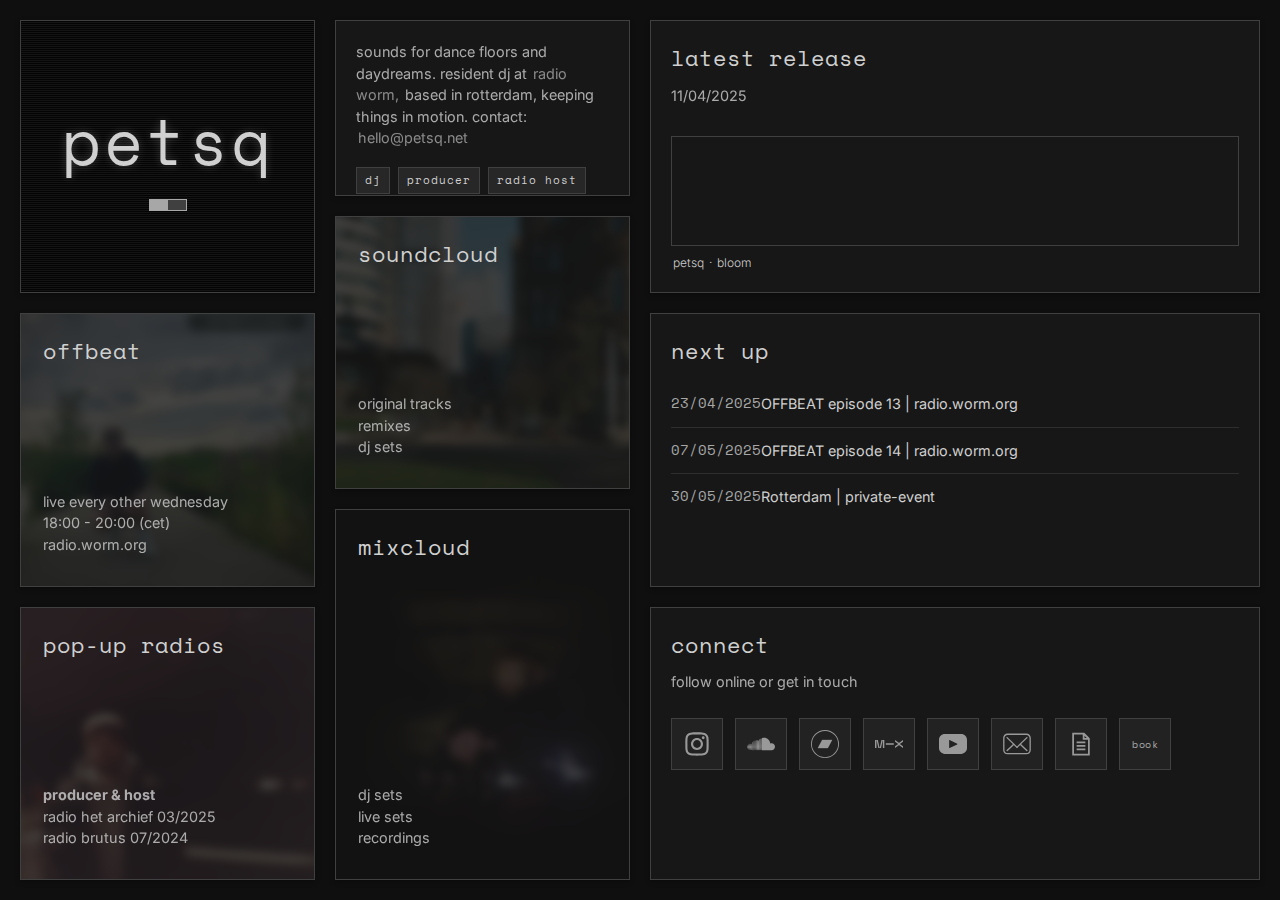
<file: index.html>
<!DOCTYPE html>
<html lang="en">
<head>
    <meta charset="UTF-8">
    <meta name="viewport" content="width=device-width, initial-scale=1.0">
    <title>petsq.net - dj and electronic music producer</title>
    <meta name="description" content="Writing and mixing house with electronica in Rotterdam.">
    <link rel="icon" href="/assets/icons/favicon.ico">
    
    <!-- Open Graph / Facebook -->
    <meta property="og:type" content="website">
    <meta property="og:title" content="petsq.net">
    <meta property="og:description" content="Writing and mixing house with electronica in Rotterdam.">
    <meta property="og:image" content="/assets/icons/og-image.jpg">
    <meta property="og:image:width" content="1200">
    <meta property="og:image:height" content="630">
    
    <!-- Twitter -->
    <meta name="twitter:card" content="summary_large_image">
    <meta name="twitter:title" content="petsq.net">
    <meta name="twitter:description" content="Writing and mixing house with electronica in Rotterdam.">
    <meta name="twitter:image" content="/assets/icons/og-image.jpg">
    
    <!-- Google Fonts -->
    <link rel="preconnect" href="https://fonts.googleapis.com">
    <link rel="preconnect" href="https://fonts.gstatic.com" crossorigin>
    <link href="https://fonts.googleapis.com/css2?family=Inter:wght@300;400;500;600;700&family=Space+Mono:wght@400;700&display=swap" rel="stylesheet">
    <link rel="stylesheet" href="styles.css">

</head>

<body>
    <div class="container">
        <main class="bento-grid">
            <!-- Matrix-style Avatar/Logo Section -->
            <div class="bento-item avatar">
                <div class="card-content">
                    <h1 class="logo">petsq</h1>
                </div>
            </div>
            
            <!-- Profile Info -->
            <div class="bento-item profile-info">
                <div class="card-content">
                    <p>sounds for dance floors and daydreams. resident dj at <a href="https://radio.worm.org/" target="_blank">radio worm,</a> based in rotterdam, keeping things in motion. contact: <a href="mailto:hello@petsq.net" target="_blank">hello@petsq.net</a></p>
                    <div class="genre-tags-container">
                        <span class="genre-tag">dj</span>
                        <span class="genre-tag">producer</span>
                        <span class="genre-tag">radio host</span>
                    </div>
                </div>
            </div>
            
            <!-- Focus Song - Large featured embed -->
            <div class="bento-item focus-song">
                <div class="card-content">
                    <h2>latest release</h2>
                    <p>11/04/2025</p>
                    <div class="embed-container soundcloud-container">
                        <iframe width="100%" height="166" scrolling="no" frameborder="no" allow="autoplay" src="https://w.soundcloud.com/player/?url=https%3A//api.soundcloud.com/tracks/2076300448&color=%23424931&auto_play=false&hide_related=false&show_comments=true&show_user=true&show_reposts=false&show_teaser=true"></iframe>
                    </div>
                    <div class="soundcloud-info">
                        <a href="https://soundcloud.com/petsq010" title="petsq" target="_blank">petsq</a> · 
                        <a href="https://soundcloud.com/petsq010/bloom" title="bloom" target="_blank">bloom</a>
                    </div>
                </div>
            </div>
            
            <!-- OFFBEAT Archive -->
            <div class="bento-item offbeat">
                <a href="https://offbeat.petsq.net" target="_blank" class="bento-item-link">
                    <img src="/assets/icons/petsq-worm.png" alt="OFFBEAT" class="card-bg">
                    <div class="card-content">
                        <h2>OFFBEAT</h2>
                        <p>live every other wednesday<br>
                            18:00 - 20:00 (cet)<br>
                            radio.worm.org</p>
                        <span class="action-link">archive</span>
                    </div>
                </a>
            </div>
            
            <!-- Releases -->
            <div class="bento-item releases">
                <a href="https://soundcloud.com/petsq010/tracks/" target="_blank" class="bento-item-link">
                    <img src="/assets/icons/bloom-cover.jpg" alt="Releases" class="card-bg">
                    <div class="card-content">
                        <h2>soundcloud</h2>
                        <p>original tracks<br>
                            remixes<br>
                            dj sets</p>
                        <span class="action-link">tracks</span>
                    </div>
                </a>
            </div>
            
            <!-- DJ Sets -->
            <div class="bento-item dj-sets">
                <a href="https://www.mixcloud.com/petsq/" target="_blank" class="bento-item-link">
                    <img src="/assets/icons/2112.jpg" alt="DJ Sets" class="card-bg">
                    <div class="card-content">
                        <h2>mixcloud</h2>
                        <p>dj sets<br>
                        live sets<br>
                        recordings
                        </p>
                        <span class="action-link">mixes</span>
                    </div>
                </a>
            </div>
            
            <!-- Remixes -->
            <div class="bento-item remixes">
                <a href="https://www.youtube.com/playlist?list=PL8cNUKJLYScKJUqZBc38BEskuODaslV9q" target="_blank" class="bento-item-link">
                    <img src="/assets/icons/archief.jpg" alt="radios" class="card-bg">
                    <div class="card-content">
                        <h2>pop-up radios</h2>
                        <p><b>producer & host</b><br>
                            radio het archief 03/2025<br>
                        radio brutus 07/2024<br>
                        </p>
                        <span class="action-link">recordings</span>
                    </div>
                </a>
            </div>
            
            <!-- Upcoming Shows -->
            <div class="bento-item upcoming-shows">
                <div class="card-content">
                    <h2>Next Up</h2>
                    <div class="events-list">
                        <div class="event-item">
                            <div class="event-date">23/04/2025</div>
                            <div class="event-info">OFFBEAT episode 13 | radio.worm.org</div>
                        </div>
                        <div class="event-item">
                            <div class="event-date">07/05/2025</div>
                            <div class="event-info">OFFBEAT episode 14 | radio.worm.org</div>
                        </div>
                        <div class="event-item">
                            <div class="event-date">30/05/2025</div>
                            <div class="event-info">Rotterdam | private-event</div>
                        </div>
                    </div>
                </div>
            </div>
            
            <!-- Social Media -->
            <div class="bento-item social-media">
                <div class="card-content">
                    <h2>connect</h2>
                    <p>follow online or get in touch</p>
                    <div class="social-icons">
                        <a href="https://www.instagram.com/petsq010/" target="_blank" class="social-icon" title="Instagram">
                            <img src="/assets/icons/ig.svg" alt="Instagram" width="20" height="20" class="custom-icon">
                        </a>
                        <a href="https://soundcloud.com/petsq010/tracks" target="_blank" class="social-icon" title="SoundCloud">
                            <img src="/assets/icons/sc.svg" alt="SoundCloud" width="20" height="20" class="custom-icon">
                        </a>
                        <a href="https://petsq.bandcamp.com/" target="_blank" class="social-icon" title="Bandcamp">
                            <img src="/assets/icons/bc.svg" alt="Bandcamp" width="20" height="20" class="custom-icon">
                        </a>
                        <a href="https://www.mixcloud.com/petsq/" target="_blank" class="social-icon" title="Mixcloud">
                            <img src="/assets/icons/mc.svg" alt="Mixcloud" width="20" height="20" class="custom-icon">
                        </a>
                        <a href="https://www.youtube.com/@petsq010" target="_blank" class="social-icon" title="YouTube">
                            <img src="/assets/icons/yt.svg" alt="YouTube" width="20" height="20" class="custom-icon">
                        </a>
                        <a href="mailto:hello@petsq.net" class="social-icon" title="Email">
                            <img src="/assets/icons/mail.svg" alt="Email" width="20" height="20" class="custom-icon">
                        </a>
                        <a href="https://petsq.works/" class="social-icon" title="petsq.works" target="_blank">
                            <img src="/assets/icons/pw.svg" alt="Email" width="20" height="20" class="custom-icon">
                        </a>
                        <!-- Add this to your social-icons div in index.html -->
<a href="/book.html" class="social-icon" title="Book for event">
    <span class="book-text">book</span>
</a>
                    </div>
                </div>
            </div>
        </main>
    </div>

    <script src="script.js"></script>
    <script defer src="https://cdn.overtracking.com/t/tYLmliOh9LAbKAh6B/"></script>
    
</body>
</html>
</file>
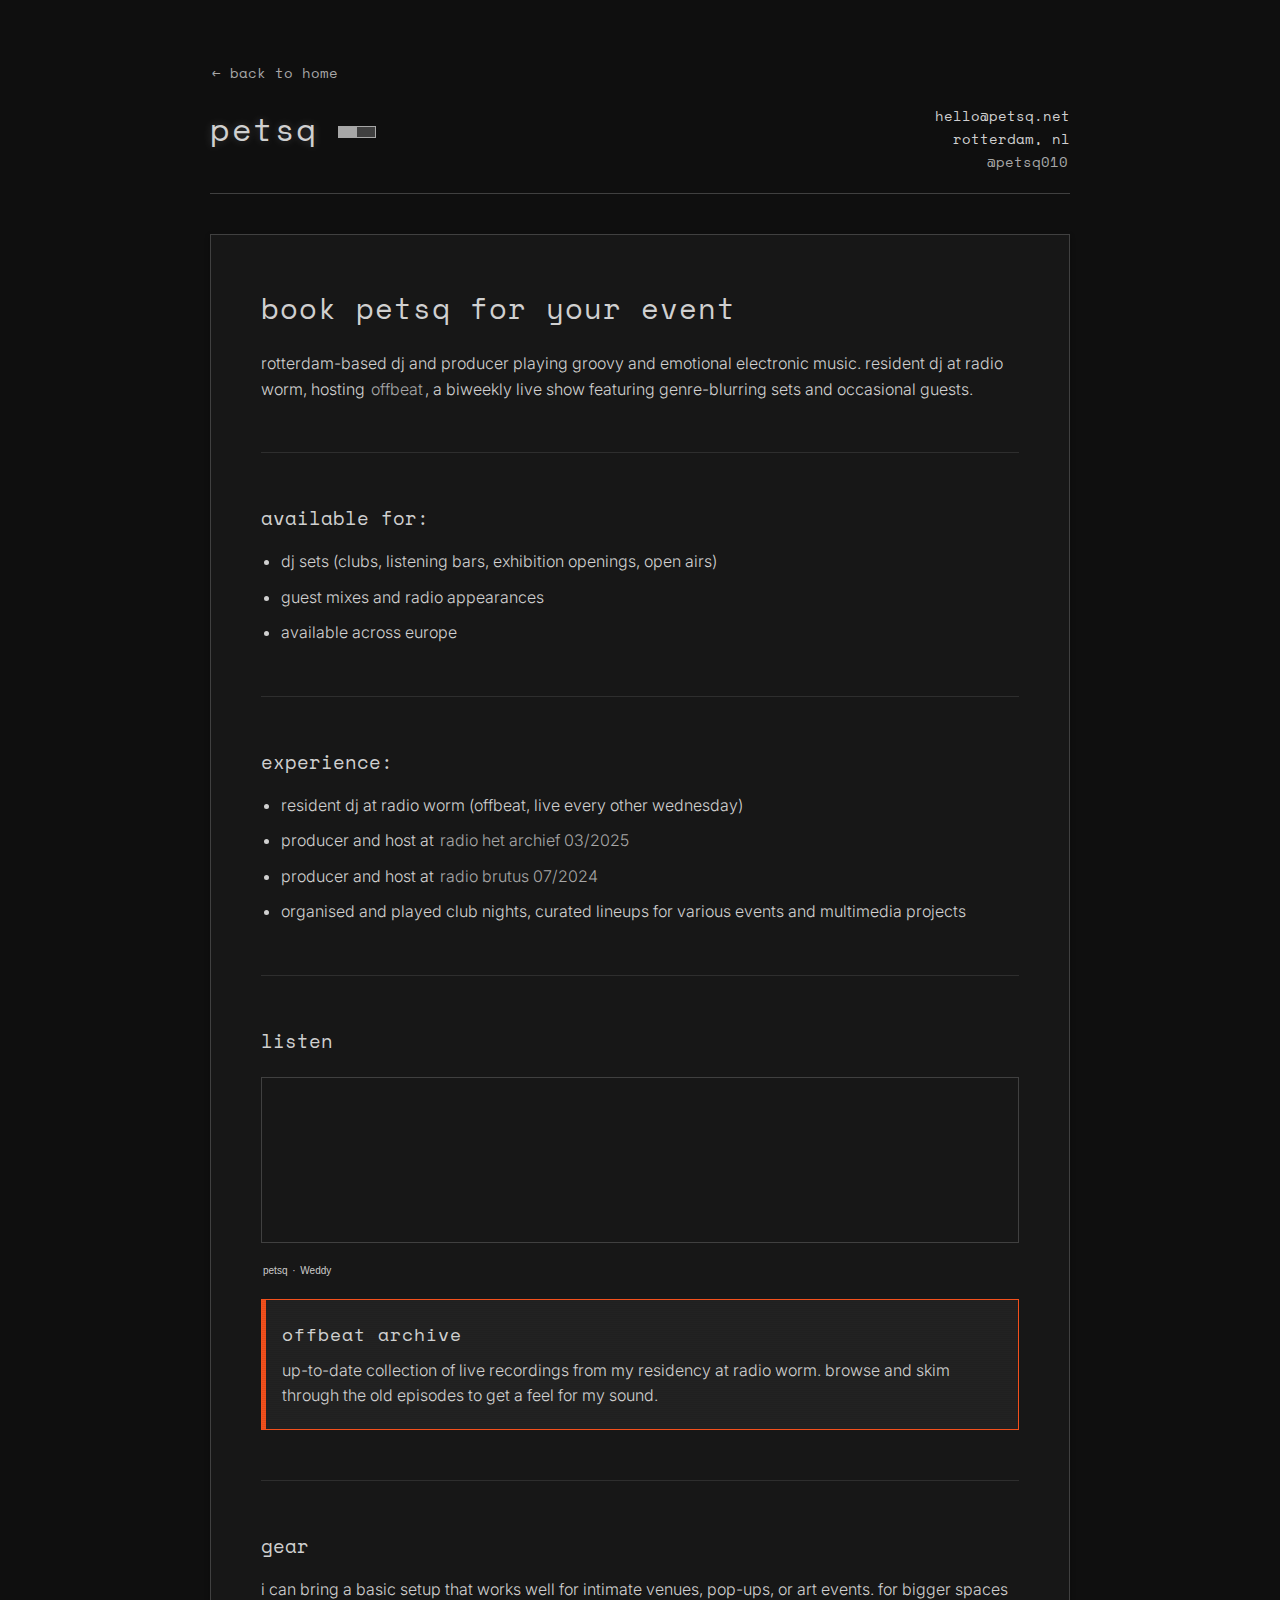
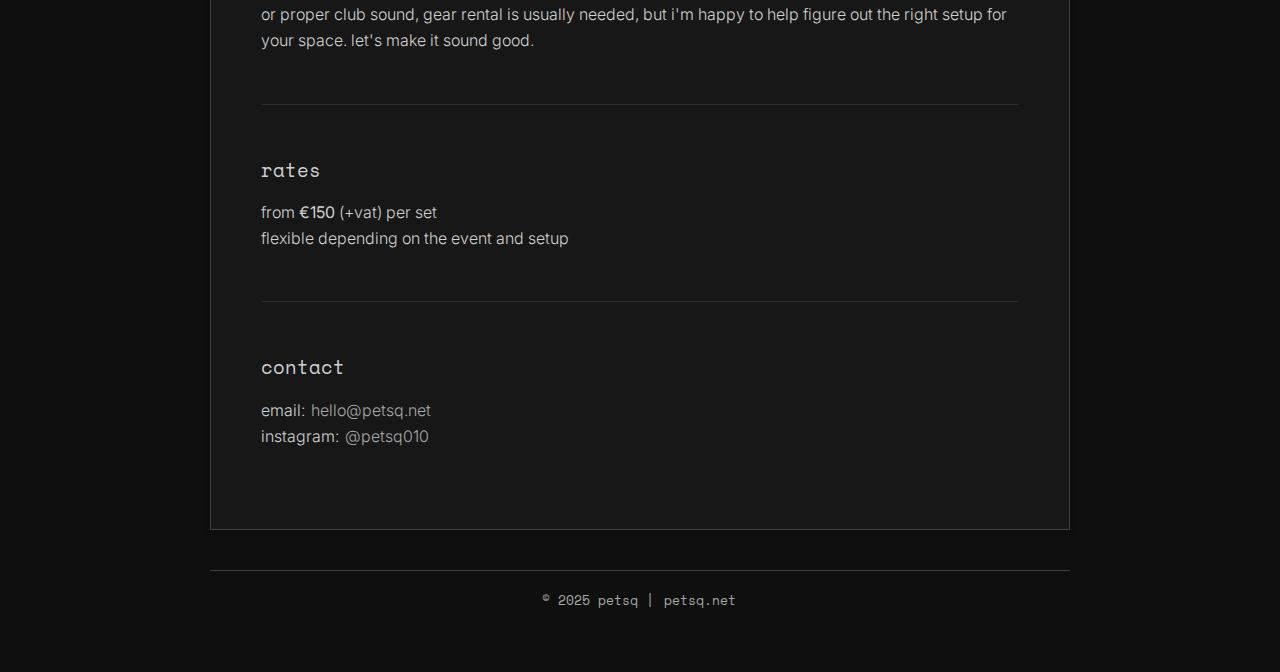
<file: book.html>
<!DOCTYPE html>
<html lang="en">
<head>
    <meta charset="UTF-8">
    <meta name="viewport" content="width=device-width, initial-scale=1.0">
    <title>Book petsq - DJ and electronic music producer</title>
    <meta name="description" content="Book petsq for your event - Rotterdam-based DJ and producer.">
    <link rel="icon" href="/assets/icons/favicon.ico">
    
    <!-- Open Graph / Facebook -->
    <meta property="og:type" content="website">
    <meta property="og:title" content="Book petsq">
    <meta property="og:description" content="Book petsq for your event - Rotterdam-based DJ and producer.">
    <meta property="og:image" content="/assets/icons/og-image.jpg">
    
    <!-- Twitter -->
    <meta name="twitter:card" content="summary_large_image">
    <meta name="twitter:title" content="Book petsq">
    <meta name="twitter:description" content="Book petsq for your event - Rotterdam-based DJ and producer.">
    <meta name="twitter:image" content="/assets/icons/og-image.jpg">
    
    <!-- Google Fonts -->
    <link rel="preconnect" href="https://fonts.googleapis.com">
    <link rel="preconnect" href="https://fonts.gstatic.com" crossorigin>
    <link href="https://fonts.googleapis.com/css2?family=Inter:wght@300;400;500;600;700&family=Space+Mono:wght@400;700&display=swap" rel="stylesheet">
    <style>
        /* ===== VARIABLES ===== */
        :root {
            /* Dark Theme (Default) */
            --bg-color: #0f0f0f;
            --text-color: #d0d0d0;
            --accent-color: #a7a7a7;
            --secondary-color: #404040;
            --card-bg: rgba(25, 25, 25, 0.8);
            --card-hover: rgba(35, 35, 35, 0.9);
            --gap: 20px;
            --border-radius: 0px;
            --cta-color: #ffffff;
            --card-padding: 20px;
            --section-spacing: 50px;
            --divider-color: rgba(255, 255, 255, 0.1);
        }

        /* Light Theme */
        [data-theme="light"] {
            --bg-color: #f0f0f0;
            --text-color: #202020;
            --accent-color: #505050;
            --secondary-color: #c0c0c0;
            --card-bg: rgba(230, 230, 230, 0.8);
            --card-hover: rgba(240, 240, 240, 0.9);
            --cta-color: #1D1D1D;
            --divider-color: rgba(0, 0, 0, 0.1);
        }

        /* ===== RESET & BASE STYLES ===== */
        * {
            margin: 0;
            padding: 0;
            box-sizing: border-box;
        }

        html {
            background-color: var(--bg-color);
            transition: background-color 0.3s ease;
        }

        body {
            background-color: var(--bg-color);
            color: var(--text-color);
            font-family: 'Inter', sans-serif;
            font-weight: 300;
            line-height: 1.6;
            padding: var(--gap);
            display: flex;
            flex-direction: column;
            position: relative;
            overflow-x: hidden;
            transition: color 0.3s ease;
            margin: 0;
        }

        /* ===== EFFECTS ===== */
        /* Film grain effect */
        body::before {
            content: "";
            position: fixed;
            top: 0;
            left: 0;
            width: 100%;
            height: 100%;
            background: url("data:image/svg+xml,%3Csvg viewBox='0 0 200 200' xmlns='http://www.w3.org/2000/svg'%3E%3Cfilter id='noiseFilter'%3E%3CfeTurbulence type='fractalNoise' baseFrequency='0.75' numOctaves='3' stitchTiles='stitch'/%3E%3C/filter%3E%3Crect width='100%25' height='100%25' filter='url(%23noiseFilter)'/%3E%3C/svg%3E");
            opacity: 0.08;
            z-index: -1;
            pointer-events: none;
        }

        [data-theme="light"] body::before {
            opacity: 0.04;
        }

        /* Vignette effect */
        body::after {
            content: "";
            position: fixed;
            top: 0;
            left: 0;
            width: 100%;
            height: 100%;
            background: radial-gradient(
                ellipse at center,
                rgba(0, 0, 0, 0) 0%,
                rgba(0, 0, 0, 0.4) 100%
            );
            z-index: -1;
            pointer-events: none;
        }

        [data-theme="light"] body::after {
            background: radial-gradient(
                ellipse at center,
                rgba(255, 255, 255, 0) 0%,
                rgba(0, 0, 0, 0.2) 100%
            );
        }

        /* ===== LAYOUT ===== */
        .container {
            max-width: 900px;
            margin: 0 auto;
            padding: 40px 20px;
        }

        /* Document Header */
        .document-header {
            display: flex;
            justify-content: space-between;
            align-items: flex-start;
            margin-bottom: 40px;
            padding-bottom: 20px;
            border-bottom: 1px solid var(--secondary-color);
        }

        .logo-container {
            display: flex;
            align-items: center;
        }

        .logo {
            font-family: 'Space Mono', monospace;
            font-size: 2rem;
            color: var(--text-color);
            text-shadow: 0 0 10px rgba(255, 255, 255, 0.2);
            letter-spacing: 0.05em;
            font-weight: 300;
            text-transform: lowercase;
            margin-right: 20px;
        }

        .contact-info {
            text-align: right;
            font-size: 0.9rem;
            font-family: 'Space Mono', monospace;
        }

        /* Document Card */
        .document-card {
            background-color: var(--card-bg);
            border-radius: var(--border-radius);
            border: 1px solid var(--secondary-color);
            padding: 50px;
            box-shadow: 0 2px 5px rgba(0, 0, 0, 0.3);
            margin-bottom: 40px;
            animation: fadeIn 0.6s ease;
        }

        @keyframes fadeIn {
            from { opacity: 0; transform: translateY(10px); }
            to { opacity: 1; transform: translateY(0); }
        }

        /* Content section */
        .content-section {
            margin-bottom: 30px;
        }

        /* Section dividers */
        .section-divider {
            height: 1px;
            background-color: var(--divider-color);
            margin: var(--section-spacing) 0;
            width: 100%;
        }

        /* Footer */
        .footer {
            text-align: center;
            font-size: 0.8rem;
            color: var(--accent-color);
            margin-top: 20px;
            padding-top: 20px;
            border-top: 1px solid var(--secondary-color);
            font-family: 'Space Mono', monospace;
        }

        /* ===== TYPOGRAPHY ===== */
        h2 {
            font-size: 1.8rem;
            font-weight: 500;
            margin-bottom: 20px;
            font-family: 'Space Mono', monospace;
            letter-spacing: 1px;
            color: var(--text-color);
            text-transform: lowercase;
        }

        h3 {
            font-size: 1.2rem;
            font-weight: 500;
            margin-top: 0;
            margin-bottom: 15px;
            font-family: 'Space Mono', monospace;
            color: var(--text-color);
            text-transform: lowercase;
        }

        p {
            margin-bottom: 20px;
            font-size: 1rem;
            line-height: 1.6;
            font-weight: 300;
        }

        ul {
            margin-bottom: 20px;
            margin-left: 20px;
        }

        li {
            margin-bottom: 10px;
            font-weight: 300;
        }

        /* ===== LINKS ===== */
        a {
            color: var(--accent-color);
            text-decoration: none;
            transition: all 0.2s ease;
            position: relative;
            padding: 0 2px;
        }

        a:hover {
            color: var(--text-color);
        }

        a::after {
            content: '';
            position: absolute;
            bottom: -2px;
            left: 0;
            width: 100%;
            height: 1px;
            background-color: var(--accent-color);
            transform: scaleX(0);
            transform-origin: right;
            transition: transform 0.3s ease;
            opacity: 0.5;
        }

        a:hover::after {
            transform: scaleX(1);
            transform-origin: left;
        }

        /* Back link */
        .back-link {
            display: inline-block;
            margin-bottom: 20px;
            font-family: 'Space Mono', monospace;
            font-size: 0.9rem;
        }

        /* ===== COMPONENTS ===== */
        /* Theme toggle */
        .theme-toggle-slider {
            position: relative;
            width: 38px;
            height: 12px;
            background-color: var(--secondary-color);
            border: 1px solid var(--accent-color);
            cursor: pointer;
            margin-top: 5px;
        }

        .theme-toggle-knob {
            position: absolute;
            width: 18px;
            height: 10px;
            background-color: var(--accent-color);
            left: 0;
            top: 0;
            transition: left 0.3s ease;
        }

        [data-theme="light"] .theme-toggle-knob {
            left: 19px;
        }

        .toggle-pressed {
            transform: scale(0.9);
            transition: transform 0.15s ease;
            background-color: var(--text-color);
        }

        /* SoundCloud player */
        .soundcloud-container {
            margin: 20px 0;
            height: 166px;
            width: 100%;
        }

        .soundcloud-container iframe {
            border: 1px solid var(--secondary-color);
        }

        .soundcloud-info {
            font-size: 10px;
            color: #cccccc;
            line-break: anywhere;
            word-break: normal;
            overflow: hidden;
            white-space: nowrap;
            text-overflow: ellipsis;
            font-family: Interstate,Lucida Grande,Lucida Sans Unicode,Lucida Sans,Garuda,Verdana,Tahoma,sans-serif;
            font-weight: 100;
            margin-top: 5px;
        }

        .soundcloud-info a {
            color: #cccccc;
            text-decoration: none;
        }

        .soundcloud-info a:hover {
            color: #ffffff;
        }

        /* Offbeat highlight box */
        .offbeat-highlight {
            background-color: rgba(255, 255, 255, 0.05);
            border: 1px solid #F3501C;
            padding: 20px;
            margin: 20px 0;
            position: relative;
            overflow: hidden;
            cursor: pointer;
            transition: background-color 0.3s ease;
        }

        .offbeat-highlight:hover {
            background-color: rgba(255, 255, 255, 0.1);
        }

        [data-theme="light"] .offbeat-highlight {
            background-color: rgba(0, 0, 0, 0.05);
        }

        [data-theme="light"] .offbeat-highlight:hover {
            background-color: rgba(0, 0, 0, 0.1);
        }

        .offbeat-highlight::before {
            content: "";
            position: absolute;
            left: 0;
            top: 0;
            width: 4px;
            height: 100%;
            background-color: #F3501C;
        }

        .offbeat-highlight::after {
            content: '';
            position: absolute;
            top: 0;
            left: 0;
            width: 100%;
            height: 100%;
            background: repeating-linear-gradient(
                0deg,
                rgba(0, 0, 0, 0.2),
                rgba(0, 0, 0, 0.2) 1px,
                transparent 1px,
                transparent 2px
            );
            opacity: 0.3;
            pointer-events: none;
        }

        [data-theme="light"] .offbeat-highlight::after {
            background: repeating-linear-gradient(
                0deg,
                rgba(0, 0, 0, 0.1),
                rgba(0, 0, 0, 0.1) 1px,
                transparent 1px,
                transparent 2px
            );
        }

        .offbeat-highlight h4 {
            font-family: 'Space Mono', monospace;
            font-size: 1.1rem;
            margin-bottom: 10px;
            font-weight: 500;
            letter-spacing: 1px;
            color: var(--text-color);
            text-transform: lowercase;
            position: relative;
            z-index: 2;
        }

        .offbeat-highlight p {
            position: relative;
            z-index: 2;
            margin-bottom: 0;
        }

        /* Make entire box clickable */
        .offbeat-box-link {
            position: absolute;
            top: 0;
            left: 0;
            width: 100%;
            height: 100%;
            z-index: 10;
        }

        /* ===== RESPONSIVE DESIGN ===== */
        @media (max-width: 768px) {
            .document-header {
                flex-direction: column;
                align-items: flex-start;
            }

            .contact-info {
                text-align: left;
                margin-top: 20px;
            }

            .document-card {
                padding: 30px;
            }
            
            :root {
                --section-spacing: 40px;
            }
        }

        @media (max-width: 600px) {
            .container {
                padding: 20px 10px;
            }
            
            .document-card {
                padding: 25px 20px;
            }
            
            :root {
                --section-spacing: 35px;
            }
            
            h2 {
                line-height: 1.3;
                margin-bottom: 15px;
            }
        }
    </style>
</head>

<body>
    <div class="container">
        <a href="/" class="back-link">&larr; back to home</a>
        
        <div class="document-header">
            <div class="logo-container">
                <div class="logo">petsq</div>
                <div class="theme-toggle-slider">
                    <div class="theme-toggle-knob"></div>
                </div>
            </div>
            
            <div class="contact-info">
                hello@petsq.net<br>
                rotterdam, nl<br>
                <a href="https://instagram.com/petsq010" target="_blank">@petsq010</a>
            </div>
        </div>
        
        <div class="document-card">
            <section id="book" class="content-section">
                <h2>book petsq for your event</h2>
                <p>rotterdam-based dj and producer playing groovy and emotional electronic music. resident dj at radio worm, hosting <a href="https://offbeat.petsq.net" target="_blank">offbeat</a>, a biweekly live show featuring genre-blurring sets and occasional guests.</p>
            </section>
            
            <div class="section-divider"></div>
            
            <section class="content-section">
                <h3>available for:</h3>
                <ul>
                    <li>dj sets (clubs, listening bars, exhibition openings, open airs)</li>
                    <li>guest mixes and radio appearances</li>
                    <li>available across europe</li>
                </ul>
            </section>
            
            <div class="section-divider"></div>
            
            <section class="content-section">
                <h3>experience:</h3>
                <ul>
                    <li>resident dj at radio worm (offbeat, live every other wednesday)</li>
                    <li>producer and host at <a href="https://youtube.com/playlist?list=PL8cNUKJLYScKJUqZBc38BEskuODaslV9q&si=t4_qpVw3vvUVh_bO" target="_blank">radio het archief 03/2025</a></li>
                    <li>producer and host at <a href="https://youtube.com/playlist?list=PL8cNUKJLYScIN6A_PqQeUDEgluCcy4M9j&si=nIYkbOA-f5HTQ5tE" target="_blank">radio brutus 07/2024</a></li>
                    <li>organised and played club nights, curated lineups for various events and multimedia projects</li>
                </ul>
            </section>
            
            <div class="section-divider"></div>
            
            <section class="content-section">
                <h3>listen</h3>
                <div class="soundcloud-container">
                    <iframe width="100%" height="166" scrolling="no" frameborder="no" allow="autoplay" src="https://w.soundcloud.com/player/?url=https%3A//api.soundcloud.com/tracks/1803269052&color=%23ff5500&auto_play=false&hide_related=false&show_comments=true&show_user=true&show_reposts=false&show_teaser=true"></iframe>
                </div>
                <div class="soundcloud-info">
                    <a href="https://soundcloud.com/petsq010" title="petsq" target="_blank">petsq</a> · <a href="https://soundcloud.com/petsq010/weddy" title="Weddy" target="_blank">Weddy</a>
                </div>
                
                <div class="offbeat-highlight" onclick="window.open('https://offbeat.petsq.net', '_blank')">
                    <h4>offbeat archive</h4>
                    <p>up-to-date collection of live recordings from my residency at radio worm. browse and skim through the old episodes to get a feel for my sound.</p>
                </div>
            </section>
            
            <div class="section-divider"></div>

            <section class="content-section">
                <h3>gear</h3>
                <p>i can bring a basic setup that works well for intimate venues, pop-ups, or art events.
                for bigger spaces or proper club sound, gear rental is usually needed, but i'm happy to help figure out the right setup for your space. let's make it sound good.</p>
            </section>
            
            <div class="section-divider"></div>
            
            <section class="content-section">
                <h3>Rates</h3>
                <p>from <b>€150</b> (+vat) per set<br>
                flexible depending on the event and setup</p>
            </section>
            
            <div class="section-divider"></div>
            
            <section class="content-section">
                <h3>Contact</h3>
                <p>email: <a href="mailto:hello@petsq.net">hello@petsq.net</a><br>
                instagram: <a href="https://instagram.com/petsq010" target="_blank">@petsq010</a></p>
            </section>
        </div>
        
        <div class="footer">
            &copy; 2025 petsq | <a href="/">petsq.net</a>
        </div>
    </div>

    <script>
        document.addEventListener('DOMContentLoaded', function() {
            // Get theme from localStorage or default to dark
            const savedTheme = localStorage.getItem('theme') || 'dark';
            
            // Set the initial theme
            document.documentElement.setAttribute('data-theme', savedTheme);
            
            // Function to toggle theme
            function toggleTheme() {
                const currentTheme = document.documentElement.getAttribute('data-theme');
                const newTheme = currentTheme === 'dark' ? 'light' : 'dark';
                
                // Force reflow and repaint
                document.documentElement.removeAttribute('data-theme');
                void document.documentElement.offsetHeight;
                document.documentElement.setAttribute('data-theme', newTheme);
                localStorage.setItem('theme', newTheme);
            }
            
            // Add click event to logo for toggling theme
            const toggleSlider = document.querySelector('.theme-toggle-slider');
            if (toggleSlider) {
                toggleSlider.addEventListener('click', toggleTheme);
            }
            
            // Add spacebar event listener to toggle theme
            document.addEventListener('keydown', function(event) {
                // Check if the pressed key is the spacebar
                if (event.keyCode === 32 || event.key === ' ') {
                    // Prevent default spacebar behavior
                    event.preventDefault();
                    
                    // Toggle the theme
                    toggleTheme();
                    
                    // Add a visual feedback to the toggle knob
                    const toggleKnob = document.querySelector('.theme-toggle-knob');
                    if (toggleKnob) {
                        toggleKnob.classList.add('toggle-pressed');
                        
                        // Remove the visual feedback class after animation completes
                        setTimeout(() => {
                            toggleKnob.classList.remove('toggle-pressed');
                        }, 300);
                    }
                }
            });
        });
    </script>
</body>
</html>
</file>
<file: styles.css>
/* ===== VARIABLES ===== */
:root {
    /* Dark Theme (Default) */
    --bg-color: #0f0f0f;
    --text-color: #d0d0d0;
    --accent-color: #a7a7a7;
    --secondary-color: #404040;
    --card-bg: rgba(25, 25, 25, 0.8);
    --card-hover: rgba(35, 35, 35, 0.9);
    --gap: 20px;
    --border-radius: 0px;
    --cta-color: #ffffff;
    --card-padding: 20px; /* Standardized card padding */
}

html {
    background-color: var(--bg-color);
    transition: background-color 0.3s ease;
}

body {
    background-color: transparent;
    color: var(--text-color);
    font-family: 'Inter', sans-serif;
    line-height: 1.5;
    padding: var(--gap);
    display: flex;
    flex-direction: column;
    position: relative;
    overflow-x: hidden;
    transition: color 0.3s ease;
}

/* Light Theme */
[data-theme="light"] {
    --bg-color: #f0f0f0;
    --text-color: #202020;
    --accent-color: #505050;
    --secondary-color: #c0c0c0;
    --card-bg: rgba(230, 230, 230, 0.8);
    --card-hover: rgba(240, 240, 240, 0.9); /* Brighter on hover for light theme */
    --cta-color: #1D1D1D; /* More gray CTA text for light theme */
}

/* ===== RESET & BASE STYLES ===== */
* {
    margin: 0;
    padding: 0;
    box-sizing: border-box;
    cursor: default;
}

html, body {
    height: 100%;
    width: 100%;
    overflow: hidden;
}

body {
    background-color: var(--bg-color);
    color: var(--text-color);
    font-family: 'Inter', sans-serif;
    line-height: 1.5;
    padding: var(--gap);
    display: flex;
    flex-direction: column;
    position: relative;
    overflow-x: hidden;
    transition: background-color 0.3s ease, color 0.3s ease;
}

/* Film grain effect */
body::before {
    content: "";
    position: fixed;
    top: 0;
    left: 0;
    width: 100%;
    height: 100%;
    background: url("data:image/svg+xml,%3Csvg viewBox='0 0 200 200' xmlns='http://www.w3.org/2000/svg'%3E%3Cfilter id='noiseFilter'%3E%3CfeTurbulence type='fractalNoise' baseFrequency='0.75' numOctaves='3' stitchTiles='stitch'/%3E%3C/filter%3E%3Crect width='100%25' height='100%25' filter='url(%23noiseFilter)'/%3E%3C/svg%3E");
    opacity: 0.08;
    z-index: -1;
    pointer-events: none;
    animation: subtleNoise 0.2s infinite;
}

[data-theme="light"] body::before {
    opacity: 0.04;
}

/* Vignette effect */
body::after {
    content: "";
    position: fixed;
    top: 0;
    left: 0;
    width: 100%;
    height: 100%;
    background: radial-gradient(
        ellipse at center,
        rgba(0, 0, 0, 0) 0%,
        rgba(0, 0, 0, 0.4) 100%
    );
    z-index: -1;
    pointer-events: none;
}

[data-theme="light"] body::after {
    background: radial-gradient(
        ellipse at center,
        rgba(255, 255, 255, 0) 0%,
        rgba(0, 0, 0, 0.2) 100%
    );
}

/* ===== ANIMATIONS ===== */
@keyframes subtleNoise {
    0% { transform: translate(0, 0); }
    10% { transform: translate(-1px, 1px); }
    20% { transform: translate(1px, -1px); }
    30% { transform: translate(-1px, -1px); }
    40% { transform: translate(1px, 1px); }
    50% { transform: translate(-1px, 0); }
    60% { transform: translate(1px, 0); }
    70% { transform: translate(0, 1px); }
    80% { transform: translate(0, -1px); }
    90% { transform: translate(-1px, 0); }
    100% { transform: translate(0, 0); }
}

@keyframes subtleFlicker {
    0% { opacity: 1; }
    93% { opacity: 1; }
    94% { opacity: 0.9; }
    96% { opacity: 1; }
    98% { opacity: 0.9; }
    100% { opacity: 1; }
}

@keyframes subtleGlitch {
    0% {
        transform: translate(0);
        opacity: 1;
    }
    20% {
        transform: translate(-1px, 1px);
        opacity: 0.95;
    }
    40% {
        transform: translate(-1px, -1px);
        opacity: 1;
    }
    60% {
        transform: translate(1px, 1px);
        opacity: 0.98;
    }
    80% {
        transform: translate(1px, -1px);
        opacity: 1;
    }
    100% {
        transform: translate(0);
        opacity: 1;
    }
}

/* ===== LAYOUT ===== */
.container {
    flex: 1;
    display: flex;
    flex-direction: column;
    width: 100%;
    height: 100%;
}

/* Bento grid layout */
.bento-grid {
    display: grid;
    grid-template-areas: 
        "avatar avatar avatar profile profile profile featured featured featured featured featured featured"
        "avatar avatar avatar profile profile profile featured featured featured featured featured featured"
        "avatar avatar avatar releases releases releases featured featured featured featured featured featured"
        "offbeat offbeat offbeat releases releases releases upcoming upcoming upcoming upcoming upcoming upcoming"
        "offbeat offbeat offbeat releases releases releases upcoming upcoming upcoming upcoming upcoming upcoming"
        "offbeat offbeat offbeat djsets djsets djsets upcoming upcoming upcoming upcoming upcoming upcoming"
        "remixes remixes remixes djsets djsets djsets social social social social social social"
        "remixes remixes remixes djsets djsets djsets social social social social social social"
        "remixes remixes remixes djsets djsets djsets social social social social social social";
    grid-template-columns: repeat(12, 1fr);
    grid-template-rows: repeat(9, 1fr);
    gap: var(--gap);
    flex: 1;
    height: calc(100vh - 40px);
}

/* Define grid areas */
.avatar { grid-area: avatar; }
.profile-info { grid-area: profile; }
.focus-song { grid-area: featured; }
.offbeat { grid-area: offbeat; }
.releases { grid-area: releases; }
.dj-sets { grid-area: djsets; }
.remixes { grid-area: remixes; }
.upcoming-shows { grid-area: upcoming; }
.social-media { grid-area: social; }

/* ===== BENTO ITEM STYLES ===== */
.bento-item {
    background-color: var(--card-bg);
    border-radius: var(--border-radius);
    border: 1px solid var(--secondary-color);
    padding: 0;
    transition: all 0.3s ease;
    position: relative;
    overflow: hidden;
    display: flex;
    flex-direction: column;
    box-shadow: 0 2px 5px rgba(0, 0, 0, 0.3);
}

.bento-item:hover {
    background-color: var(--card-hover);
    transform: translateY(-3px);
    box-shadow: 0 4px 8px rgba(0, 0, 0, 0.4);
}

.bento-item h2 {
    font-size: 1.4rem;
    font-weight: 500;
    margin-bottom: 10px;
    font-family: 'Space Mono', monospace;
    letter-spacing: 1px;
    color: var(--text-color);
    text-transform: lowercase;
}

.bento-item p {
    font-size: 0.9rem;
    opacity: 0.8;
    margin-bottom: 10px;
}

/* Bento item links */
.bento-item-link {
    color: var(--text-color);
    text-decoration: none;
    display: flex;
    flex-direction: column;
    height: 100%;
    position: relative;
}

.bento-item-link:hover {
    color: var(--accent-color);
}

/* Card content - standardized padding for all cards */
.card-content {
    position: relative;
    z-index: 2;
    height: 100%;
    display: flex;
    flex-direction: column;
    padding: var(--card-padding); /* Standardized padding */
}

.bento-item-link .card-content {
    justify-content: space-between;
}

/* Card background */
.card-bg {
    position: absolute;
    top: 0;
    left: 0;
    width: 110%; /* Zoomed in by 10% */
    height: 110%; /* Zoomed in by 10% */
    top: -5%; /* Center the zoomed image */
    left: -5%; /* Center the zoomed image */
    object-fit: cover;
    opacity: 0.2;
    filter: blur(5px);
    transition: all 0.4s ease;
    margin: 0;
    padding: 0;
}

.bento-item:hover .card-bg {
    opacity: 0.5;
    filter: blur(0);
}

/* ===== SPECIAL ELEMENTS ===== */
/* Avatar/Logo */
.avatar { 
    grid-row: span 3;
    grid-column: span 3;
    position: relative;
    padding: 0;
    display: flex;
    align-items: center;
    justify-content: center;
    background-color: #1a1a1a;
    overflow: hidden;
    border: 1px solid var(--secondary-color);
    cursor: pointer;
    transition: all 0.3s ease;
    flex-direction: column;
}

[data-theme="light"] .avatar {
    background-color: #e5e5e5;
}

.avatar::before {
    content: '';
    position: absolute;
    top: 0;
    left: 0;
    width: 100%;
    height: 100%;
    background: rgba(0, 0, 0, 0.2);
    z-index: 1;
}

[data-theme="light"] .avatar::before {
    background: rgba(255, 255, 255, 0.2);
}

.avatar::after {
    content: '';
    position: absolute;
    top: 0;
    left: 0;
    width: 100%;
    height: 100%;
    background: repeating-linear-gradient(
        0deg,
        rgba(0, 0, 0, 1),
        rgba(0, 0, 0, 1) 1px,
        transparent 1px,
        transparent 2px
    );
    z-index: 2;
    opacity: 0.8;
}

[data-theme="light"] .avatar::after {
    background: repeating-linear-gradient(
        0deg,
        rgba(0, 0, 0, 0.1),
        rgba(0, 0, 0, 0.1) 1px,
        transparent 1px,
        transparent 2px
    );
}

.avatar .card-content {
    z-index: 3;
    text-align: center;
    display: flex;
    align-items: center;
    justify-content: center;
    width: 100%;
    height: 100%;
    flex-direction: column;
}

.avatar-img {
    display: none;
}

.logo {
    font-family: 'Space Mono', monospace;
    font-size: 4rem;
    color: var(--text-color);
    text-shadow: 0 0 10px rgba(255, 255, 255, 0.2);
    animation: subtleFlicker 5s infinite;
    letter-spacing: 0.05em;
    font-weight: 300;
    text-transform: lowercase;
    transform: translateY(-10px);
}

[data-theme="light"] .logo {
    text-shadow: 0 0 10px rgba(0, 0, 0, 0.1);
}

/* Simple theme toggle */
.theme-toggle-slider {
    position: relative;
    width: 38px;
    height: 12px;
    margin-top: 0;
    background-color: var(--secondary-color);
    border: 1px solid var(--accent-color);
    cursor: pointer;
    z-index: 10;
    box-sizing: border-box;
}

.theme-toggle-knob {
    position: absolute;
    width: 18px;
    height: 10px;
    background-color: var(--accent-color);
    left: 0;
    top: 0;
    transition: left 0.3s ease;
    box-sizing: border-box;
    margin: 0;
    border: none;
}

[data-theme="light"] .theme-toggle-knob {
    left: 19px;
}

/* Profile Info */
.profile-info {
    display: flex;
    flex-direction: column;
    justify-content: center;
}

/* Genre Tags Container - new container to help with responsiveness */
.genre-tags-container {
    display: flex;
    flex-wrap: wrap;
    margin-top: 8px;
    max-width: 100%;
}

/* Genre Tags */
.genre-tag {
    display: inline-block;
    background: rgba(255, 255, 255, 0.07);
    border: 1px solid var(--secondary-color);
    padding: 4px 8px;
    border-radius: 0;
    font-size: 0.7rem;
    margin-right: 8px;
    margin-bottom: 8px; /* Added margin-bottom for wrap */
    font-family: 'Space Mono', monospace;
    letter-spacing: 1px;
}

/* Social Icons */
.social-icons {
    display: flex;
    gap: 12px;
    margin-top: 15px;
    flex-wrap: wrap;
}

.social-icon {
    width: 52px;
    height: 52px;
    border-radius: 0;
    background: rgba(255, 255, 255, 0.05);
    border: 1px solid var(--secondary-color);
    display: flex;
    align-items: center;
    justify-content: center;
    transition: all 0.3s ease;
}

.social-icon:hover {
    background: rgba(255, 255, 255, 0.15);
}

[data-theme="light"] .social-icon:hover {
    background: rgba(0, 0, 0, 0.15);
}

.custom-icon {
    filter: invert(40%);
    transition: filter 0.3s ease, transform 0.3s ease;
    width: 28px;
    height: 28px;
}

.social-icon:hover .custom-icon {
    filter: invert(0%);
}

/* Light mode icon adjustments */
[data-theme="light"] .custom-icon {
    filter: invert(60%);
}

[data-theme="light"] .social-icon:hover .custom-icon {
    filter: invert(100%);
}

/* Embed Container */
.embed-container {
    position: relative;
    padding-bottom: 56.25%;
    height: 0;
    overflow: hidden;
    width: 100%;
    border-radius: 0;
    margin-top: auto;
    flex-grow: 1;
    border: 1px solid var(--secondary-color);
}

.embed-container iframe {
    position: absolute;
    top: 0;
    left: 0;
    width: 100%;
    height: 100%;
    border: none;
    filter: contrast(1.05) brightness(0.9);
}

/* SoundCloud container */
.soundcloud-container {
    padding-bottom: 0 !important;
    height: 166px !important;
    margin-top: 20px;
}

.soundcloud-info {
    font-size: 12px;
    color: #cccccc;
    margin-top: 8px;
    font-family: 'Inter', sans-serif;
    font-weight: 300;
}

.soundcloud-info a {
    color: #cccccc;
    text-decoration: none;
}

.soundcloud-info a:hover {
    color: #ffffff;
}

/* Events List */
.events-list {
    margin-top: 15px;
}

.event-item {
    display: flex;
    margin-bottom: 12px;
    padding-bottom: 12px;
    border-bottom: 1px solid rgba(255, 255, 255, 0.1);
}

.event-item:last-child {
    border-bottom: none;
    margin-bottom: 0;
    padding-bottom: 0;
}

.event-date {
    font-family: 'Space Mono', monospace;
    min-width: 90px;
    color: var(--accent-color);
    font-size: 0.85rem;
}

.event-info {
    font-size: 0.9rem;
}

/* ===== LINK STYLES ===== */
a {
    color: var(--accent-color);
    text-decoration: none;
    transition: all 0.2s ease;
    position: relative;
    padding: 0 2px;
}

a:hover {
    color: var(--text-color);
}

a::after {
    content: '';
    position: absolute;
    bottom: -2px;
    left: 0;
    width: 100%;
    height: 1px;
    background-color: var(--accent-color);
    transform: scaleX(0);
    transform-origin: right;
    transition: transform 0.3s ease;
    opacity: 0.5;
}

a:hover::after {
    transform: scaleX(1);
    transform-origin: left;
}

/* Action link - base styles */
.action-link {
    opacity: 0;
    transition: all 0.3s ease;
    margin-top: auto;
    font-weight: 500;
    font-size: 1rem;
    display: inline-block;
    color: var(--cta-color);
}

/* Desktop hover effects */
@media (min-width: 601px) {
    .action-link {
        position: absolute;
        top: 50%;
        left: 50%;
        transform: translate(-50%, -50%) scale(0.9);
        opacity: 0;
        font-size: 1.2rem;
        text-align: center;
        text-transform: lowercase;
        letter-spacing: 1px;
    }
    
    .bento-item:hover .bento-item-link .action-link {
        opacity: 1;
        transform: translate(-50%, -50%) scale(1);
    }
    
    /* Show/hide content on hover */
    .bento-item-link .card-content h2,
    .bento-item-link .card-content p {
        transition: opacity 0.3s ease;
    }
    
    .bento-item:hover .bento-item-link .card-content h2,
    .bento-item:hover .bento-item-link .card-content p {
        opacity: 0;
    }
    
    /* Card background hover effect */
    .bento-item:hover .card-bg {
        opacity: 0.5;
        filter: blur(0);
    }
}

/* Glitch effect */
.glitch {
    animation: subtleGlitch 0.1s linear;
}

/* ===== RESPONSIVE LAYOUT ===== */
@media (max-width: 1200px) {
    .bento-grid {
        grid-template-areas: 
            "avatar avatar avatar profile profile profile"
            "featured featured featured featured featured featured"
            "featured featured featured featured featured featured"
            "offbeat offbeat offbeat releases releases releases"
            "offbeat offbeat offbeat releases releases releases"
            "djsets djsets djsets remixes remixes remixes"
            "djsets djsets djsets remixes remixes remixes"
            "upcoming upcoming upcoming upcoming upcoming upcoming"
            "social social social social social social";
        grid-template-columns: repeat(6, 1fr);
        grid-template-rows: auto;
    }
    
    html, body {
        height: auto;
        overflow-y: auto;
    }
    
    .bento-grid {
        height: auto;
    }

    .avatar {
        grid-area: avatar;
    }
}

/* Mobile styles (no hover effects) */
@media (max-width: 600px), (hover: none) {
    .bento-grid {
        display: flex;
        flex-direction: column;
        gap: var(--gap);
    }
    
    .bento-item {
        min-height: 180px;
    }
    
    html, body {
        height: auto;
        overflow-y: auto;
    }
    
    body {
        padding: 18px;
    }
    
    /* Completely disable hover effects on mobile */
    .bento-item:hover {
        background-color: var(--card-bg) !important;
        transform: none !important;
        box-shadow: 0 2px 5px rgba(0, 0, 0, 0.3) !important;
    }
    
    /* Keep backgrounds blurred on mobile even when hovering */
    .bento-item:hover .card-bg {
        opacity: 0.2 !important;
        filter: blur(5px) !important;
    }
    
    /* Always show CTA on mobile */
    .action-link {
        opacity: 1;
        transform: none;
        position: static;
        margin-top: auto;
        align-self: flex-start;
        color: var(--cta-color);
    }
    
    /* Always show title and description on mobile */
    .bento-item-link .card-content h2,
    .bento-item-link .card-content p {
        opacity: 1 !important;
    }
    
    /* Ensure links don't change on hover */
    a:hover, .bento-item-link:hover {
        color: var(--accent-color) !important;
    }
    
    a:hover::after {
        transform: scaleX(0) !important;
    }
    
    /* Prevent icon color changes on hover */
    .social-icon:hover {
        background: rgba(255, 255, 255, 0.05) !important;
    }
    
    .social-icon:hover .custom-icon {
        filter: invert(40%) !important;
    }
    
    [data-theme="light"] .social-icon:hover .custom-icon {
        filter: invert(60%) !important;
    }
}

/* Booking button text */
.book-text {
    font-family: 'Space Mono', monospace;
    font-size: 0.6rem;
    text-transform: lowercase;
    letter-spacing: 0.5px;
}
</file>
